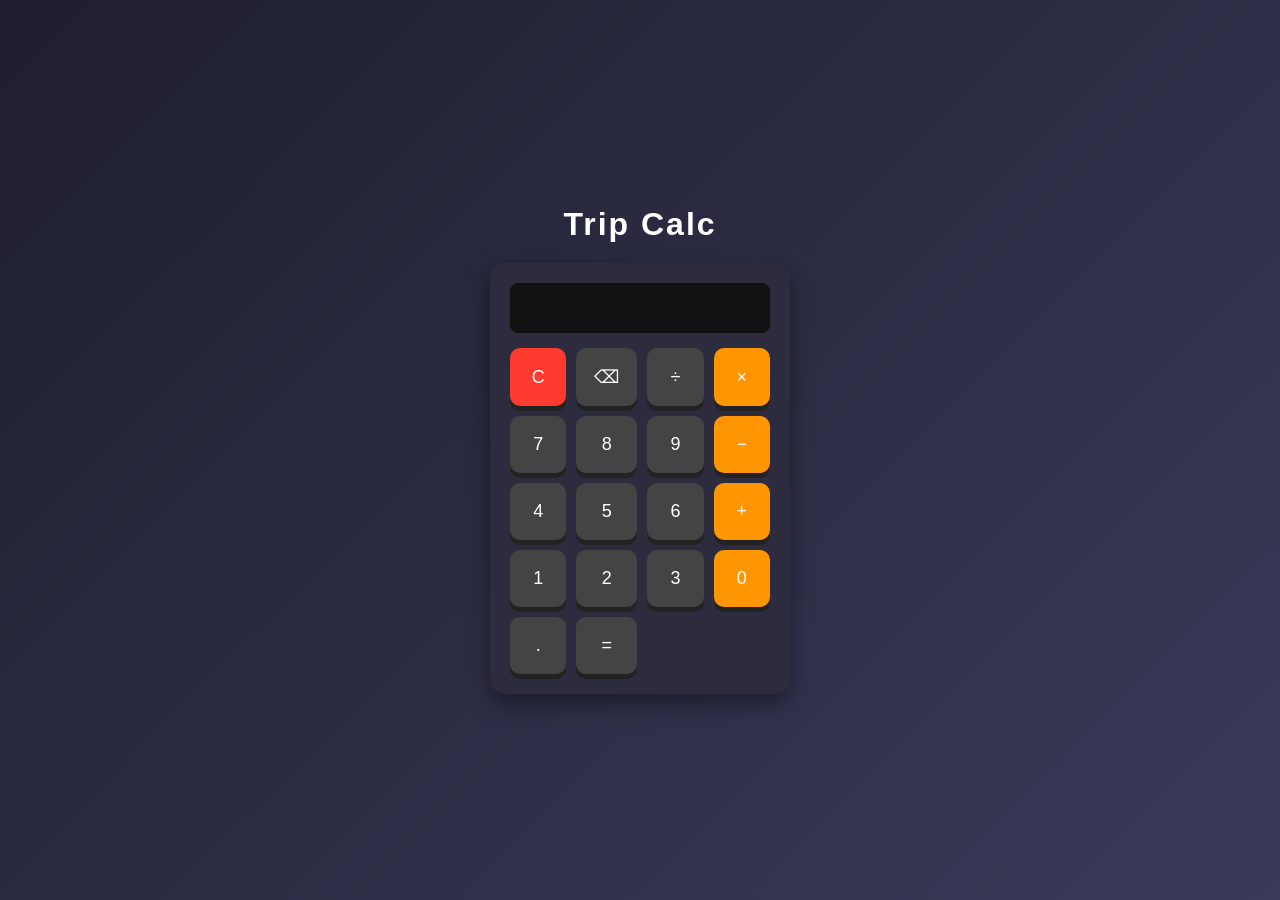
<file: projects/index.html>
<!DOCTYPE html>
<html>
<head>
<title>Trip Calc</title>
<link rel="stylesheet" href="style.css">
</head>

<body>

<h1 class="title">Trip Calc</h1>

<div class="calculator">

<input type="text" id="display" disabled>

<div class="buttons">

<button data-value="C">C</button>
<button data-value="back">⌫</button>
<button data-value="/">÷</button>
<button data-value="*">×</button>

<button data-value="7">7</button>
<button data-value="8">8</button>
<button data-value="9">9</button>
<button data-value="-">−</button>

<button data-value="4">4</button>
<button data-value="5">5</button>
<button data-value="6">6</button>
<button data-value="+">+</button>

<button data-value="1">1</button>
<button data-value="2">2</button>
<button data-value="3">3</button>

<button data-value="0">0</button>
<button data-value=".">.</button>
<button data-value="=">=</button>

</div>

</div>

<script src="script.js"></script>

</body>
</html>
</file>
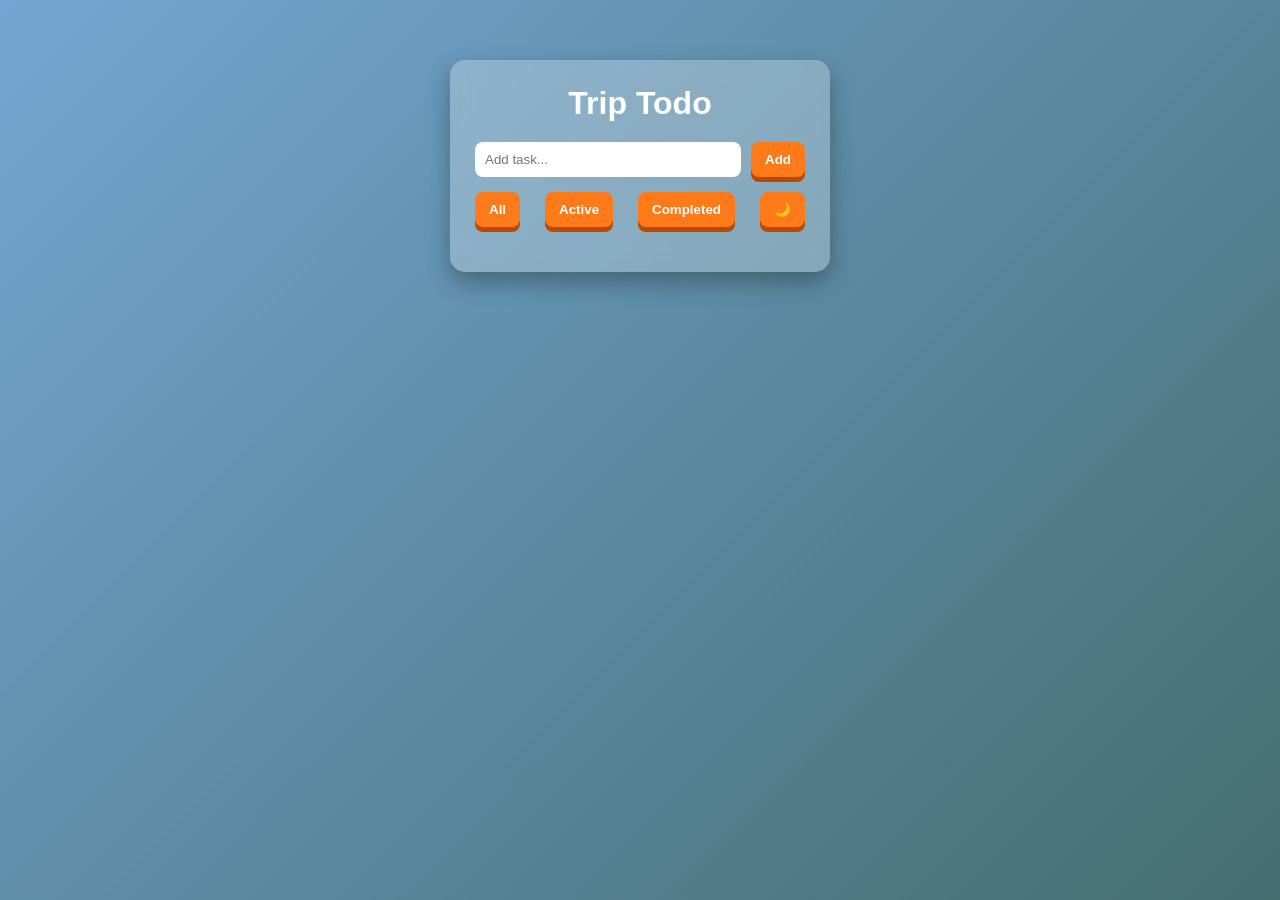
<file: todo-app/index.html>
<!DOCTYPE html>
<html>
<head>
<title>Trip Todo Ultimate</title>
<link rel="stylesheet" href="style.css">
</head>

<body>

<div class="container">

<h1>Trip Todo</h1>

<div class="input-section">
<input type="text" id="taskInput" placeholder="Add task...">
<button id="addBtn">Add</button>
</div>

<div class="filters">
<button onclick="filterTasks('all')">All</button>
<button onclick="filterTasks('active')">Active</button>
<button onclick="filterTasks('completed')">Completed</button>
<button id="modeToggle">🌙</button>
</div>

<ul id="taskList"></ul>

</div>

<script src="script.js"></script>

</body>
</html>
</file>
<file: projects/style.css>
*{
margin:0;
padding:0;
box-sizing:border-box;
}

body{
display:flex;
flex-direction:column;
justify-content:center;
align-items:center;
height:100vh;
background:linear-gradient(135deg,#1e1e2f,#3a3a5a);
font-family:Arial;
}

/* Heading */

.title{
color:white;
margin-bottom:20px;
font-size:32px;
letter-spacing:2px;
}

/* Calculator */

.calculator{
background:#2c2c3e;
padding:20px;
border-radius:15px;
box-shadow:0 10px 25px rgba(0,0,0,0.4);
width:300px;
}

/* Display */

#display{
width:100%;
height:50px;
font-size:22px;
margin-bottom:15px;
text-align:right;
padding-right:10px;
border:none;
border-radius:8px;
background:#111;
color:white;
}

/* Buttons Grid */

.buttons{
display:grid;
grid-template-columns:repeat(4,1fr);
gap:10px;
}

/* Buttons */

button{
padding:18px;
font-size:18px;
border:none;
border-radius:10px;
cursor:pointer;
background:#444;
color:white;
box-shadow:0 5px #222;
transition:all 0.15s ease;
}

/* Hover */

button:hover{
background:#666;
transform:translateY(-2px);
}

/* Press */

button:active{
box-shadow:0 2px #111;
transform:translateY(3px);
}

/* Operator */

button:nth-child(4n){
background:#ff9500;
}

button:nth-child(4n):hover{
background:#ffa733;
}

/* Clear */

button:first-child{
background:#ff3b30;
}

/* Responsive */

@media(max-width:500px){

.calculator{
width:90%;
}

button{
padding:15px;
font-size:16px;
}

}
</file>
<file: todo-app/style.css>
*{
margin:0;
padding:0;
box-sizing:border-box;
font-family:Arial;
}

/* body{
height:100vh;
display:flex;
justify-content:center;
align-items:center;
background:linear-gradient(135deg,#4facfe,#00f2fe);
transition:0.3s;
} */

body{
min-height:100vh;
display:flex;
justify-content:center;
align-items:flex-start;
padding-top:60px;
background:linear-gradient(135deg,#74a6d3,#446e70);
}

body.dark{
background:#1e1e2f;
}

.container{
width:380px;
background:rgba(255,255,255,0.25);
backdrop-filter:blur(10px);
padding:25px;
border-radius:15px;
box-shadow:0 10px 25px rgba(0,0,0,0.3);
}

h1{
text-align:center;
margin-bottom:20px;
color:white;
}

.input-section{
display:flex;
gap:10px;
}

input{
flex:1;
padding:10px;
border:none;
border-radius:8px;
}

button{
padding:10px 14px;
border:none;
border-radius:8px;
cursor:pointer;
background:#ff7a18;
color:white;
font-weight:bold;
box-shadow:0 5px #b44c00;
transition:0.2s;
}

button:hover{
transform:translateY(-2px);
}

button:active{
transform:translateY(3px);
box-shadow:0 2px #b44c00;
}

.filters{
margin-top:15px;
display:flex;
justify-content:space-between;
}


ul{
list-style:none;
margin-top:20px;
max-height:300px;
overflow-y:auto;
padding-right:5px;
}

ul::-webkit-scrollbar{
width:6px;
}

ul::-webkit-scrollbar-thumb{
background:#ff183e;
border-radius:10px;
}

li{
background:white;
padding:10px;
margin-bottom:10px;
border-radius:8px;
display:flex;
justify-content:space-between;
align-items:center;
cursor:grab;
animation:fadeIn 0.3s ease;
}

.completed{
text-decoration:line-through;
color:gray;
}

.delete{
background:red;
padding:5px 8px;
border-radius:5px;
}

@keyframes fadeIn{
from{
opacity:0;
transform:translateY(-10px);
}
to{
opacity:1;
transform:translateY(0);
}
}
</file>
